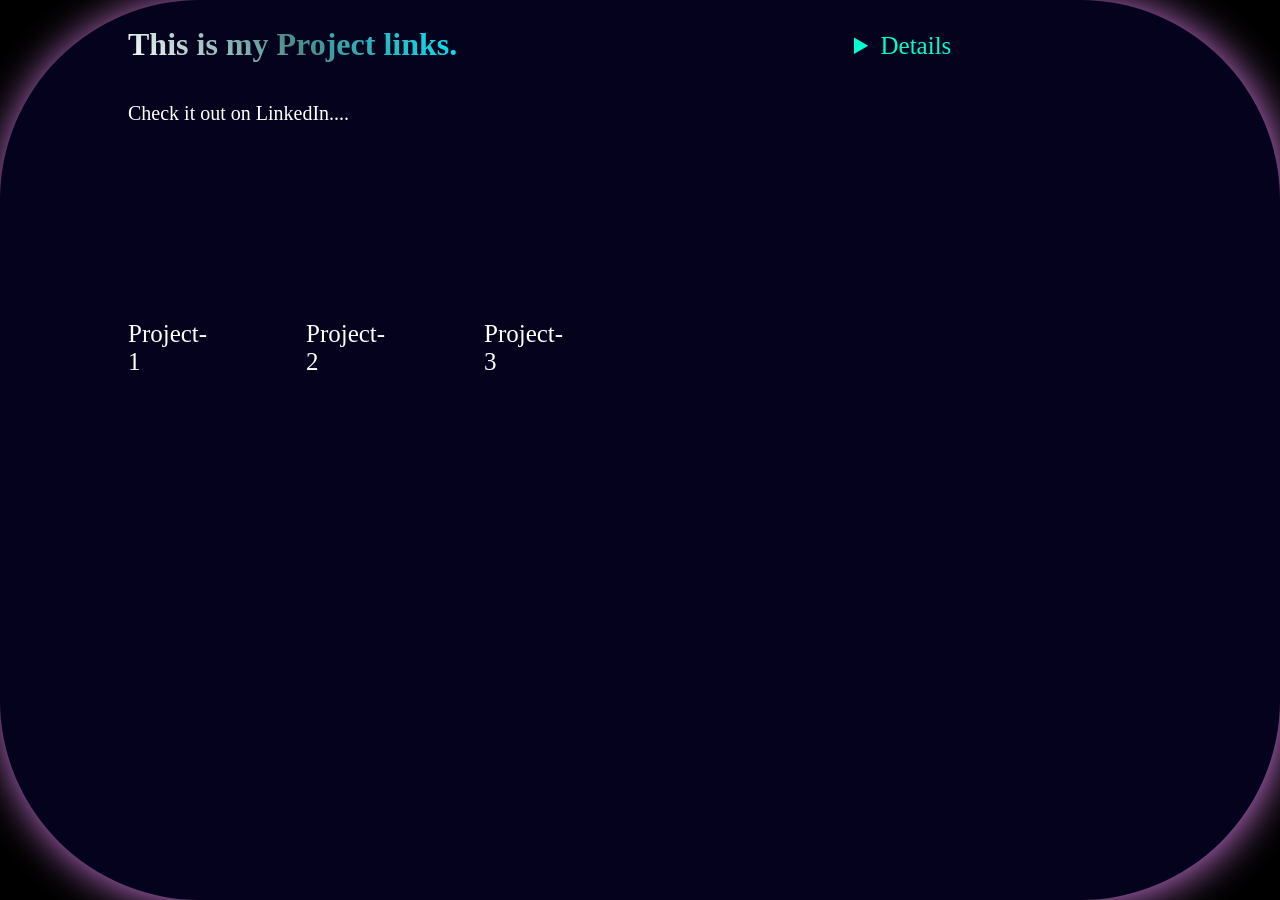
<file: Project.html>
<!DOCTYPE html>
<html lang="en">
<head>
    <meta charset="UTF-8">
    <meta name="viewport" content="width=device-width, initial-scale=1.0">
    <title>Document</title>

</head>
<style>
    body{
        margin: 0%;
        padding: 0%;
        font-family: "gilroy";
        background-color: rgb(0, 0, 0);
    }
    html,body{
        height: 100%;
        width: 100%;
        overflow: hidden;
    }


    .main{
        height: 100%;
        width: 100%;
        background-color: rgb(4, 2, 28);
        border-radius: 200px;
        filter: drop-shadow(2px 2px 20px rgb(206, 121, 223));
        display: flex;
    }
    .main h1{
        color: white;
        font-family: Cambria, Cochin, Georgia, Times, 'Times New Roman', serif;
        background: linear-gradient(45deg, rgb(255, 255, 255), rgb(77, 139, 139), rgb(0, 234, 255));
        position: absolute;
        background-clip: text;
        color: transparent;
        margin-top: 2%;
        margin-left: 10%;
    }

    .main a{
        inline-size: 50px;
        display: flex;
        flex-direction: column;
        margin-top: 25%;
        margin-left: 10%;
        list-style: none;
        text-decoration: none;
        color: white;
        font-size: 25px;
   }
    .main a:hover{
        filter: drop-shadow(2px 2px 10px rgb(27, 255, 247));
    }
    .main p{
        position: absolute;
        margin-top: 8%;
        margin-left: 10%;
        font-size: 20px;
        color: white;
    }
    span{
        color: rgb(0, 255, 208);
        margin-top: 2.5%;
        margin-left: 25%;
        font-size: 25px;
    }








    @media (max-width: 450px) {


    .main{
        height: 100%;
        width: 100%;
        background-color: rgb(0, 0, 0);
        border-radius: 200px;
        filter: drop-shadow(2px 2px 20px rgb(255, 91, 3));
        display: flex;
    }

    .main h1{
        color: white;
        font-family: Cambria, Cochin, Georgia, Times, 'Times New Roman', serif;
        background: linear-gradient(45deg, rgb(255, 255, 255), rgb(77, 139, 139), rgb(0, 234, 255));
        position: absolute;
        background-clip: text;
        color: transparent;
        margin-top: 40%;
        margin-left: 10%;
        font-size: 25px;
    }

    .main a{
        inline-size: 65px;
        display: flex;
        margin-top: 80%;
        margin-left: 10%;
        list-style: none;
        text-decoration: none;
        color: white;
        font-size: 25px;
   }
    .main a:hover{
        filter: drop-shadow(2px 2px 10px rgb(27, 255, 247));
    }
    .main p{
        position: absolute;
        margin-top: 55%;
        margin-left: 10%;
        font-size: 20px;
        color: white;
    }
    span{
        color: rgb(0, 255, 208);
        margin-top: 120%;
        margin-left: -82%;
        font-size: 25px;
    }
        
    }


</style>




<body>

    
    
    <div class="main">
        

        <h1>This is my Project links.</h1>
        <p>Check it out on LinkedIn....</p>

        <a href="https://www.linkedin.com/posts/harsh-soni-92006a301_this-is-another-new-project-of-mine-created-activity-7198031991001235457-bUEJ?utm_source=share&utm_medium=member_desktop">Project-1</a> 
        <a href="https://www.linkedin.com/posts/harsh-soni-92006a301_im-excited-to-share-my-html-and-css-skills-activity-7194331505689546752-BGXn?utm_source=share&utm_medium=member_desktop">Project-2</a> 
        <a href="https://www.linkedin.com/posts/harsh-soni-92006a301_im-excited-to-share-my-first-web-development-activity-7194330085154320385-eYCP?utm_source=share&utm_medium=member_desktop">Project-3</a>

        <span>
        <details>
            <br>
            <br>
            Touch the project and see my projects on LinkedIn.....  
        </details>
        </span>


    </div>
    

    <script src="https://cdnjs.cloudflare.com/ajax/libs/gsap/3.12.5/gsap.min.js" integrity="sha512-7eHRwcbYkK4d9g/6tD/mhkf++eoTHwpNM9woBxtPUBWm67zeAfFC+HrdoE2GanKeocly/VxeLvIqwvCdk7qScg==" crossorigin="anonymous" referrerpolicy="no-referrer"></script>
    <script src="mama.js"></script>
</body>
</html>
</file>
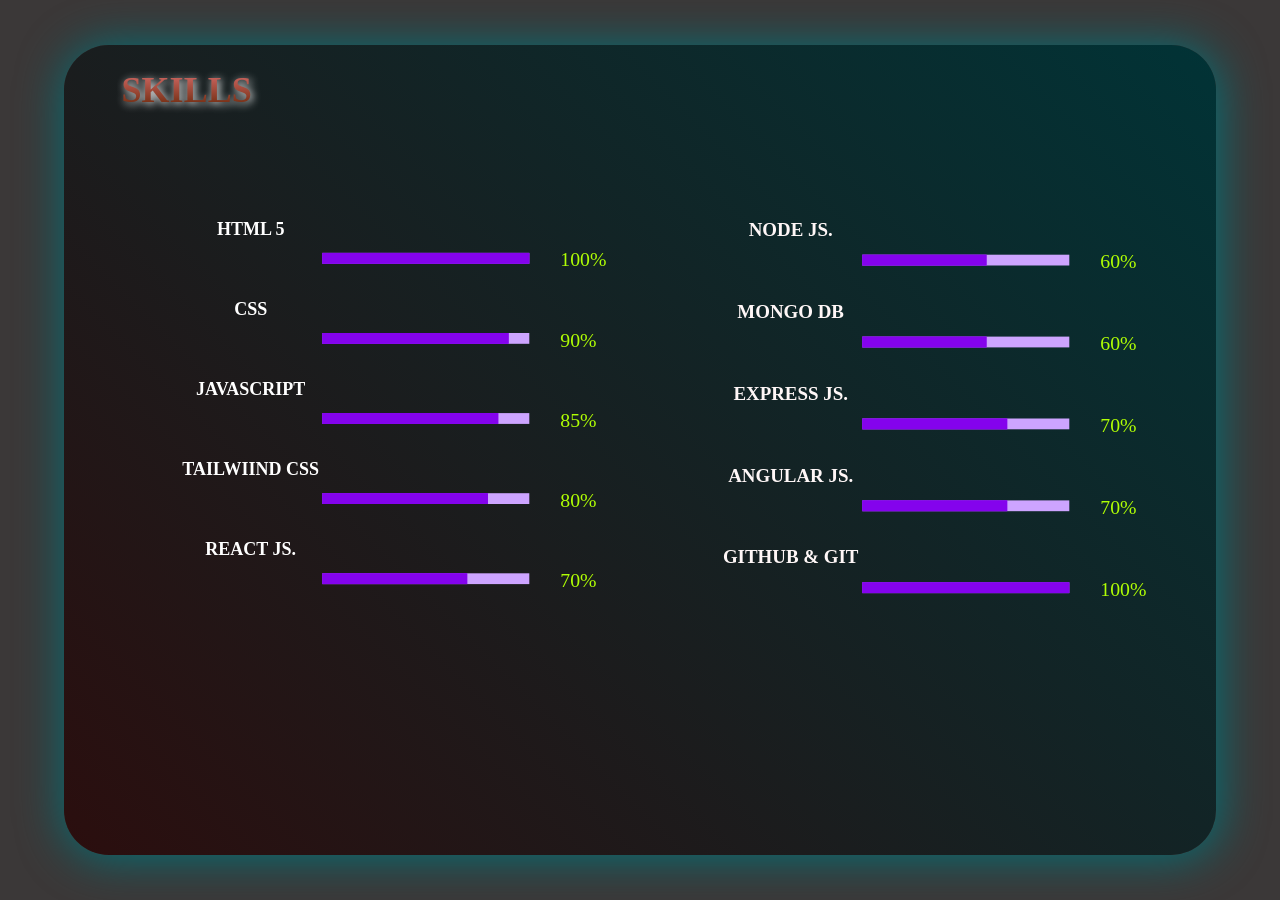
<file: skill.html>
<!DOCTYPE html>
<html lang="en">
<head>
    <meta charset="UTF-8">
    <meta name="viewport" content="width=device-width, initial-scale=1.0">
    <title>Document</title>
    <link rel="stylesheet" href="mama.css">
    </head>



<body class="soni">



    <div class="newpage">
        <h1>SKILLS</h1>


        <div class="baxa">
            <div class="le">

             <h4>HTML 5</h4><div class="loader"><p>100%</p></div>
             <h4>CSS</h4><div class="loadera"><p>90%</p></div>
             <h4>JAVASCRIPT</h4><div class="loaderb"><p>85%</p></div>
             <h4>TAILWIIND CSS</h4><div class="loaderc"><p>80%</p></div>
             <h4>REACT JS.</h4><div class="loaderd"><p>70%</p></div>
            </div>

            <div class="ri">

                <h5>NODE JS.</h5><div class="loader1"><p>60%</p></div>
                <h5>MONGO DB</h5><div class="loader2"><p>60%</p></div>
                <h5>EXPRESS JS.</h5><div class="loader3"><p>70%</p></div>
                <h5>ANGULAR JS.</h5><div class="loader4"><p>70%</p></div>
                <h5>GITHUB & GIT</h5><div class="loader5"><p>100%</p></div>
                    </div>



                </div>

    </div>


        
    


    
    <script src="https://cdnjs.cloudflare.com/ajax/libs/gsap/3.12.5/gsap.min.js" integrity="sha512-7eHRwcbYkK4d9g/6tD/mhkf++eoTHwpNM9woBxtPUBWm67zeAfFC+HrdoE2GanKeocly/VxeLvIqwvCdk7qScg==" crossorigin="anonymous" referrerpolicy="no-referrer"></script>
    <script src="mama.js"></script>
</body>
</html>
</file>
<file: mama.css>
*{
    margin: 0%;
    padding: 0%;
    font-family: "gilroy";
}

html,body{
    height: 100%;
    width: 100%;
    background-color: rgb(59, 56, 56);
    overflow-x: hidden;
    overflow: hidden;
}



.cursor{
    height: 15px;
    width: 15px;
    border-radius: 50%;
    background: linear-gradient(rgb(246, 255, 0),rgb(0, 247, 255));
    position: absolute;
    z-index: 99;
    box-shadow: 2px 2px 20px 2px;
}




.main{
    display: none;
    height: 100%;
    width: 100%;
    background: url(https://images.pexels.com/photos/218863/pexels-photo-218863.jpeg?auto=compress&cs=tinysrgb&w=1450);
}

.vvvvvo{
    position: absolute;
    height: 100%;
    width: 52%;
    margin-left: 49%;
    margin-top: 17%;
    transform: rotate(40.7deg);
}

.vvvvvo video{
    height: 100%;
    width: 52%;
}

.right ul{
    font-size: 35px;
}
#new{
    color: rgb(255, 0, 251);
    font-size: 30px;
    padding: 10px 25px;
}
#new:hover{
    box-shadow: 2px 2px 10px 2px ;
    color: rgb(235, 220, 2);
} 





#slide{
    height: 100%;
    width: 300px;
    font-size: 25px;
    display: flex;
    flex-direction: column;
    font-family: 'Segoe UI', Tahoma, Geneva, Verdana, sans-serif;
    position: fixed;
    background-color: rgb(3, 2, 18);
    z-index: 99;
    display: none; 
}

#slide li a{
    padding: 5px 25px;
    text-decoration: none;
    color: #767575;
}
#slide li{
    margin-top: 25%;
    line-height: 10px;
    list-style: none;
}
#slide a:hover{
    color: white;
    transition: 1s;
}


.image{
    height: 150px;
    width: 150px;
    border-radius: 100%;
    margin-top: 10px;
}
.image img{
    border: 5px solid rgb(255, 255, 255);
    position: absolute;
    height: 150px;
    width: 150px;
    border-radius: 100%;
    margin-left: 70px;
    margin-top: 5px;
    
}
#cross{
    margin-top: -220%;
    margin-left: 82%;
    font-size: 40px;
    color: #646464;
}

#cross:hover{
    color: white;
}

#links{
    position: absolute;
    display: flex;
    margin-top: 40%;
    margin-left: 18px;
}

#links li{
    text-decoration: none;
    list-style: none;
}
#links a:hover{
    color: rgb(192, 8, 253);
    box-shadow: 2px 2px 10px 2px;
    border-radius: 100%;
}



button{
    font-size: 25px;
    margin-top: 20%;
    margin-left: 46%;
    padding: 10px 30px;
    border-radius: 20px;
    background: #000;
    border: none;
    color: white;
    position: relative;
}


button:hover{
    box-shadow: 2px 2px 20px 2px;
    transition: 1s;
    background-color: rgb(5, 7, 57);
    color: rgb(11, 188, 165);
}

.main h1{
    margin-top: 20%;
    position: absolute;
    font-size: 40px;
    margin-left: 18%;
    color: white;
    font-family: 'Segoe UI', Tahoma, Geneva, Verdana, sans-serif;
}

.main p{
    position: absolute;
    margin-top: 23%;
    font-size: 50px;
    color: white;
    margin-left: 18%;
    font-family: 'Segoe UI', Tahoma, Geneva, Verdana, sans-serif;
}






.loader-container {
    display: flex;
    justify-content: center;
    align-items: center;
    height: 100vh;
}

.progress-bar {
    width: 80%;
    max-width: 400px;
    height: 20px;
    background-color: #ffffff;
    border-radius: 10px;
    overflow: hidden;
}


.progress {
    width: 0;
    height: 100%;
    background: linear-gradient(45deg, rgb(255, 0, 0), rgb(123, 0, 255), rgb(2, 1, 23));
    animation: fill 3.5s infinite;
}

@keyframes fill {
    0% {
        width: 0;
    }
    100% {
        width: 100%;
    }
}

.loader-container{
    margin-top: -20%;
}


#marq{
    display: none;
}



@media (max-width: 450px){


    .vvvvvo{
        position: absolute;
        height: 100%;
        width: 52%;
        display: none;
    }
    
    .vvvvvo video{
        height: 100%;
        width: 52%;
        display: none;
    }


.main{
        display: flex;
    }
    
    
button{
   display: none;
}

.loader-container{
    display: flex;
    margin-top: -25%;
}


.loader-container {
    display: flex;
    justify-content: center;
    align-items: center;
    margin-top: -40%;
    height: 1px;
    top: 0;
    margin-top: -90%;
}

.main h1{
    margin-top: 30%;
    position: absolute;
    font-size: 40px;
    margin-left: 15%;
    color: white;
    font-family: 'Segoe UI', Tahoma, Geneva, Verdana, sans-serif;
    background: linear-gradient(100deg, rgb(197, 37, 255), rgb(255, 0, 0),rgb(255, 251, 14) );
    color: transparent;
    background-clip: text;
}

.main h1:hover{
    filter: drop-shadow(20px 18px 3px rgb(183, 1, 255));
}

.main p{
    position: absolute;
    margin-top: 45%;
    font-size: 38px;
    color: white;
    filter: drop-shadow(2px 2px 20px white);
    margin-left: 15%;
    font-family: 'Segoe UI', Tahoma, Geneva, Verdana, sans-serif;
}



.main{
    display: flex;
    background: url([data-uri]);
}



#marq{
    display: flex;
    margin-top: -8%;
    position: absolute;
    color: white;
    filter: drop-shadow(2px 2px 20px white);
    font-size: 20px;
}



#new i{
    color: rgb(255, 255, 255);
    font-size: 30px;
    padding: 10px 10px;
}
#new:hover{
    box-shadow: 4px 4px 10px 4px;
    position: absolute;
    color: #a534eb;
    border-radius: 20px;
}



#slide{
    height: 100%;
    width: 300px;
    position: absolute;
    font-size: 22px;
    display: flex;
    flex-direction: column;
    font-family: 'Segoe UI', Tahoma, Geneva, Verdana, sans-serif;
    position: fixed;
    background: linear-gradient(45deg, rgb(62, 4, 29), rgb(15, 3, 43));
    display: none; 
}



.image{
    height: 130px;
    width: 130px;
    border-radius: 100%;
    margin-top: 10px;
}
.image img{
    border: 5px solid rgb(255, 255, 255);
    position: absolute;
    height: 130px;
    width: 130px;
    border-radius: 100%;
    margin-left: 78px;
    margin-top: 5px;
    
}


#cross{
    margin-top: -215%;
    margin-left: 82%;
    font-size: 40px;
    color: #5a5a5a;
}


#links li{
    text-decoration: none;
    list-style: none;
    margin-top: 47px;
}
#links a:hover{
    color: rgb(255, 141, 19);
    box-shadow: 2px 2px 10px 2px;
    border-radius: 25%;
}


}
























 


*.soni{
    margin: 0%;
    padding: 0%;
}
html,.soni{
    height: 100%;
    width: 100%;
}


.newpage{
    min-height: 100vh;
    scale: 0.9;
    width: 100%;
    background: linear-gradient(45deg, rgb(43, 14, 14), rgb(1, 51, 54));
    border-radius: 50px;
    box-shadow: 2px 2px 50px 2px ;
    color: rgb(4, 111, 117);
}

.newpage h1{
    background: linear-gradient(rgb(225, 114, 114), rgb(97, 35, 3));
    position: absolute;
    filter: drop-shadow(2px 2px 5px white);
    font-size: 40px;
    margin-top: 2%;
    margin-left: 5%;
    color: transparent;
    background-clip: text;
}


.baxa{
    height: 500px;
    width: 1200px;
    display: flex;
    position: absolute;
    margin-left: 8%;
    margin-top: 12%;
    justify-content: center;
}

.le{
    height: 500px;
    width: 600px;
    display: flex;
    flex-direction: column; 
    align-items: center;
}

.le h4{
   display: flex;
   padding: 15px 20px;
   margin-left: -65%;
   margin-top: 4%;
   font-size: 20px;
   color: rgb(255, 255, 255);
}
.le p{
    position: absolute;
    margin-left: 22%;
    margin-top: -5px;
    color: #b0ff04;
    font-size: 22px;
}


.ri{
    height: 500px;
    width: 600px;
    display: flex;
    flex-direction: column;
    align-items: center;
}

.ri h5{
    display: flex;
    padding: 15px 20px;
    margin-left: -65%;
    margin-top: 4%;
    font-size: 21px;
    color: rgb(255, 247, 247);
}

.ri p{
    position: absolute;
    margin-left: 22%;
    margin-top: -5px;
    font-size: 22px;
    color: #b0ff04;
}

.loader {
    height:12px;
    width: 230px;
    --c:no-repeat linear-gradient(#8403ed 0 0);
    background: var(--c),var(--c),#cda4ff;
    background-size: 100%;
    animation: l16 1s ;
  }
  @keyframes l16 {
    0%   {background-position:-150% 0,-150% 0}
    66%  {background-position: 250% 0,-150% 0}
  }


  .loadera {
    height:12px;
    width: 230px;
    --c:no-repeat linear-gradient(#8403ed 0 0);
    background: var(--c),var(--c),#cda4ff;
    background-size: 90%;
    animation: l16 1s ;
  }
  @keyframes l16 {
    0%   {background-position:-150% 0,-150% 0}
    66%  {background-position: 250% 0,-150% 0}
  }


  .loaderb {
    height:12px;
    width: 230px;
    --c:no-repeat linear-gradient(#8403ed 0 0);
    background: var(--c),var(--c),#cda4ff;
    background-size: 85%;
    animation: l16 1s ;
  }
  @keyframes l16 {
    0%   {background-position:-150% 0,-150% 0}
    66%  {background-position: 250% 0,-150% 0}
  }


  .loaderc {
    height:12px;
    width: 230px;
    --c:no-repeat linear-gradient(#8403ed 0 0);
    background: var(--c),var(--c),#cda4ff;
    background-size: 80%;
    animation: l16 1s ;
  }
  @keyframes l16 {
    0%   {background-position:-150% 0,-150% 0}
    66%  {background-position: 250% 0,-150% 0}
  }

  .loaderd {
    height:12px;
    width: 230px;
    --c:no-repeat linear-gradient(#8403ed 0 0);
    background: var(--c),var(--c),#cda4ff;
    background-size: 70%;
    animation: l16 1s ;
  }
  @keyframes l16 {
    0%   {background-position:-150% 0,-150% 0}
    66%  {background-position: 250% 0,-150% 0}
  }


  .loader1 {
    height:12px;
    width: 230px;
    --c:no-repeat linear-gradient(#8403ed 0 0);
    background: var(--c),var(--c),#cda4ff;
    background-size: 60%;
    animation: l16 1s ;
  }
  @keyframes l16 {
    0%   {background-position:-150% 0,-150% 0}
    66%  {background-position: 250% 0,-150% 0}
  }


  .loader2 {
    height:12px;
    width: 230px;
    --c:no-repeat linear-gradient(#8403ed 0 0);
    background: var(--c),var(--c),#cda4ff;
    background-size: 60%;
    animation: l16 1s ;
  }
  @keyframes l16 {
    0%   {background-position:-150% 0,-150% 0}
    66%  {background-position: 250% 0,-150% 0}
  }

  .loader3 {
    height:12px;
    width: 230px;
    --c:no-repeat linear-gradient(#8403ed 0 0);
    background: var(--c),var(--c),#cda4ff;
    background-size: 70%;
    animation: l16 1s ;
  }
  @keyframes l16 {
    0%   {background-position:-150% 0,-150% 0}
    66%  {background-position: 250% 0,-150% 0}
  }



  .loader4 {
    height:12px;
    width: 230px;
    --c:no-repeat linear-gradient(#8403ed 0 0);
    background: var(--c),var(--c),#cda4ff;
    background-size: 70%;
    animation: l16 1s ;
  }
  @keyframes l16 {
    0%   {background-position:-150% 0,-150% 0}
    66%  {background-position: 250% 0,-150% 0}
  }



  .loader5 {
    height:12px;
    width: 230px;
    --c:no-repeat linear-gradient(#8403ed 0 0);
    background: var(--c),var(--c),#cda4ff;
    background-size: 100%;
    animation: l16 1s ;
  }
  @keyframes l16 {
    0%   {background-position:-150% 0,-150% 0}
    66%  {background-position: 250% 0,-150% 0}
  }


@media (max-width: 450px) {



    
.baxa{
    height: 500px;
    width: 1200px;
    display: flex;
    position: absolute;
    margin-left: -2%;
    margin-top: 30%;
    justify-content: center;
    flex-direction: column;
}

.le{
    height: 500px;
    width: 300px;
    display: flex;
    flex-direction: column; 
    align-items: center;
}

.le h4{
   display: flex;
   padding: 5px 5px;
   margin-left: -65%;
   margin-top: 4%;
   font-size: 10px;
   color: rgb(255, 255, 255);
   align-items: center;
}
.le p{
    position: absolute;
    margin-left: 22%;
    margin-top: -5px;
    color: #b0ff04;
    font-size: 12px;
}


.ri{
    height: 500px;
    width: 300px;
    display: flex;
    flex-direction: column;
    align-items: center;
}

.ri h5{
    display: flex;
    padding: 5px 5px;
    margin-left: -65%;
    margin-top: 4%;
    font-size: 10px;
    color: rgb(255, 247, 247);
    align-items: center;
}

.ri p{
    position: absolute;
    margin-left: 22%;
    margin-top: -5px;
    font-size: 12px;
    color: #b0ff04;
}

}
</file>
